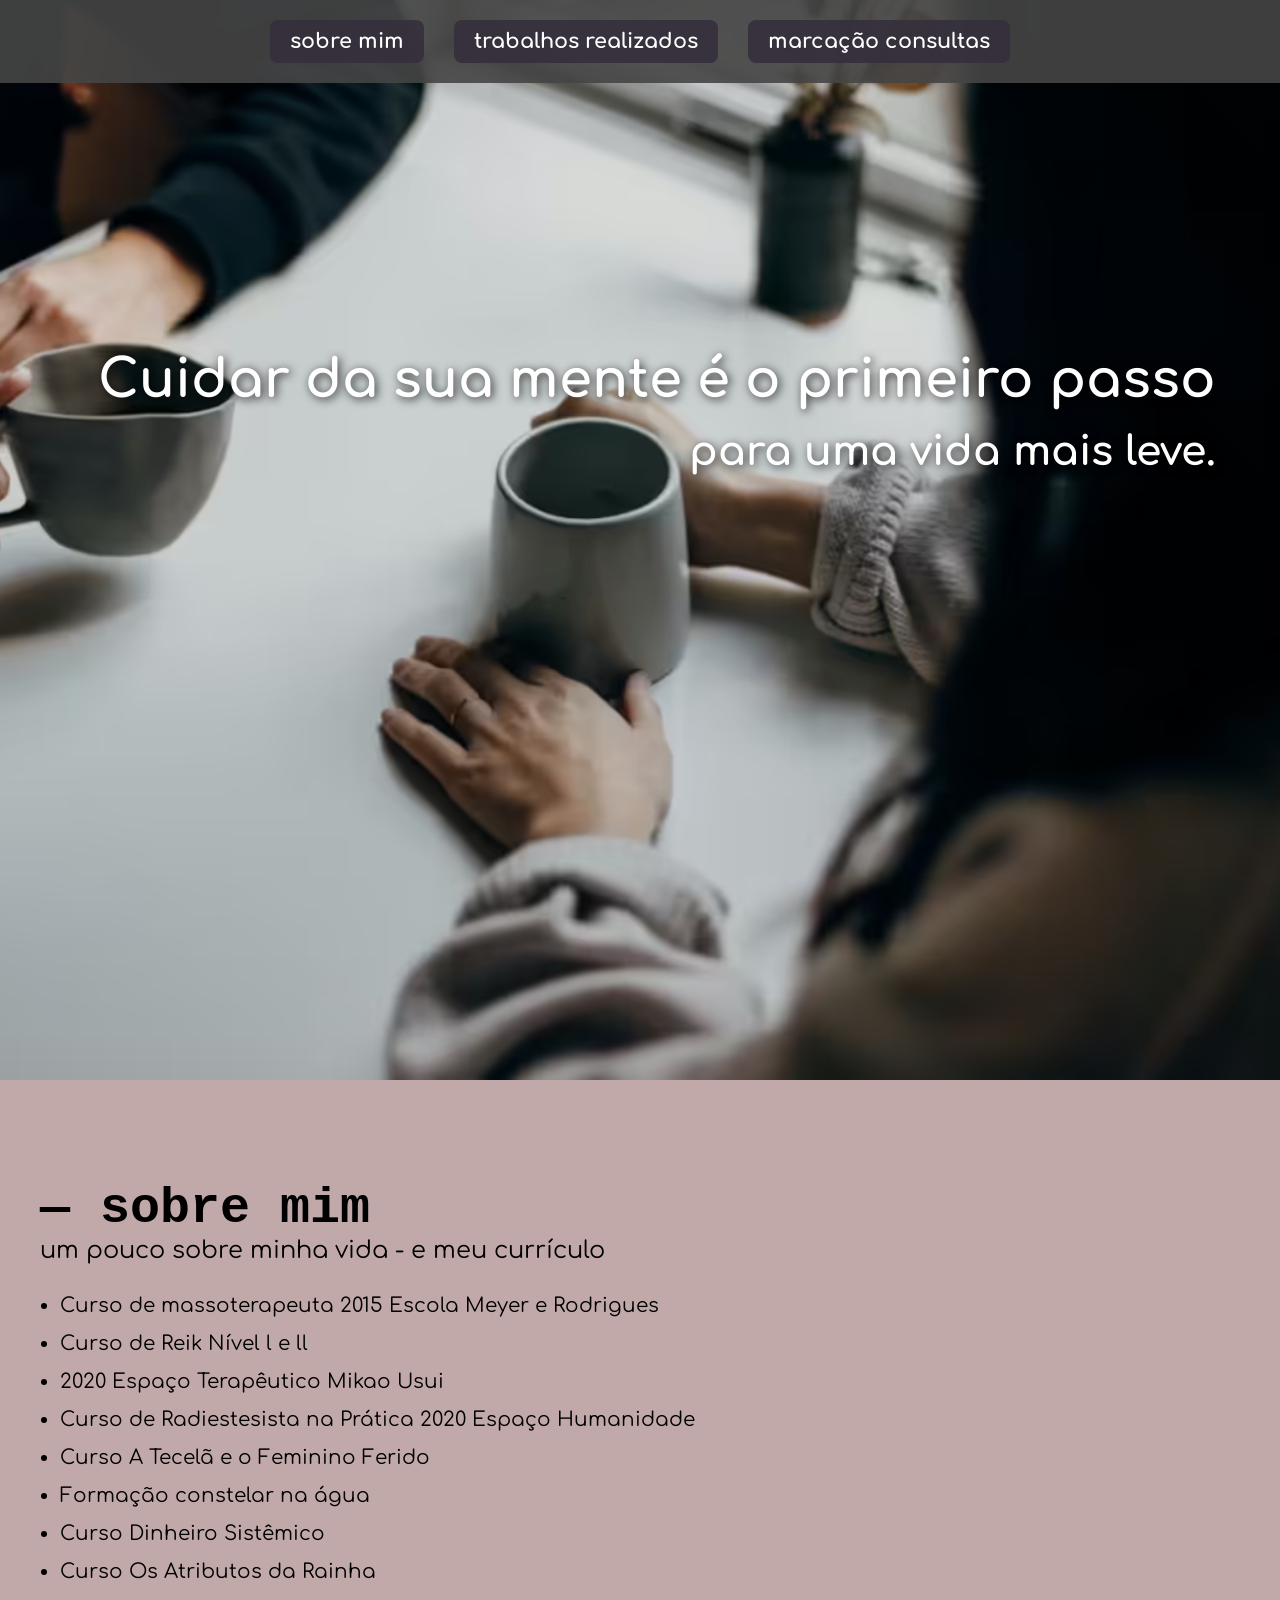
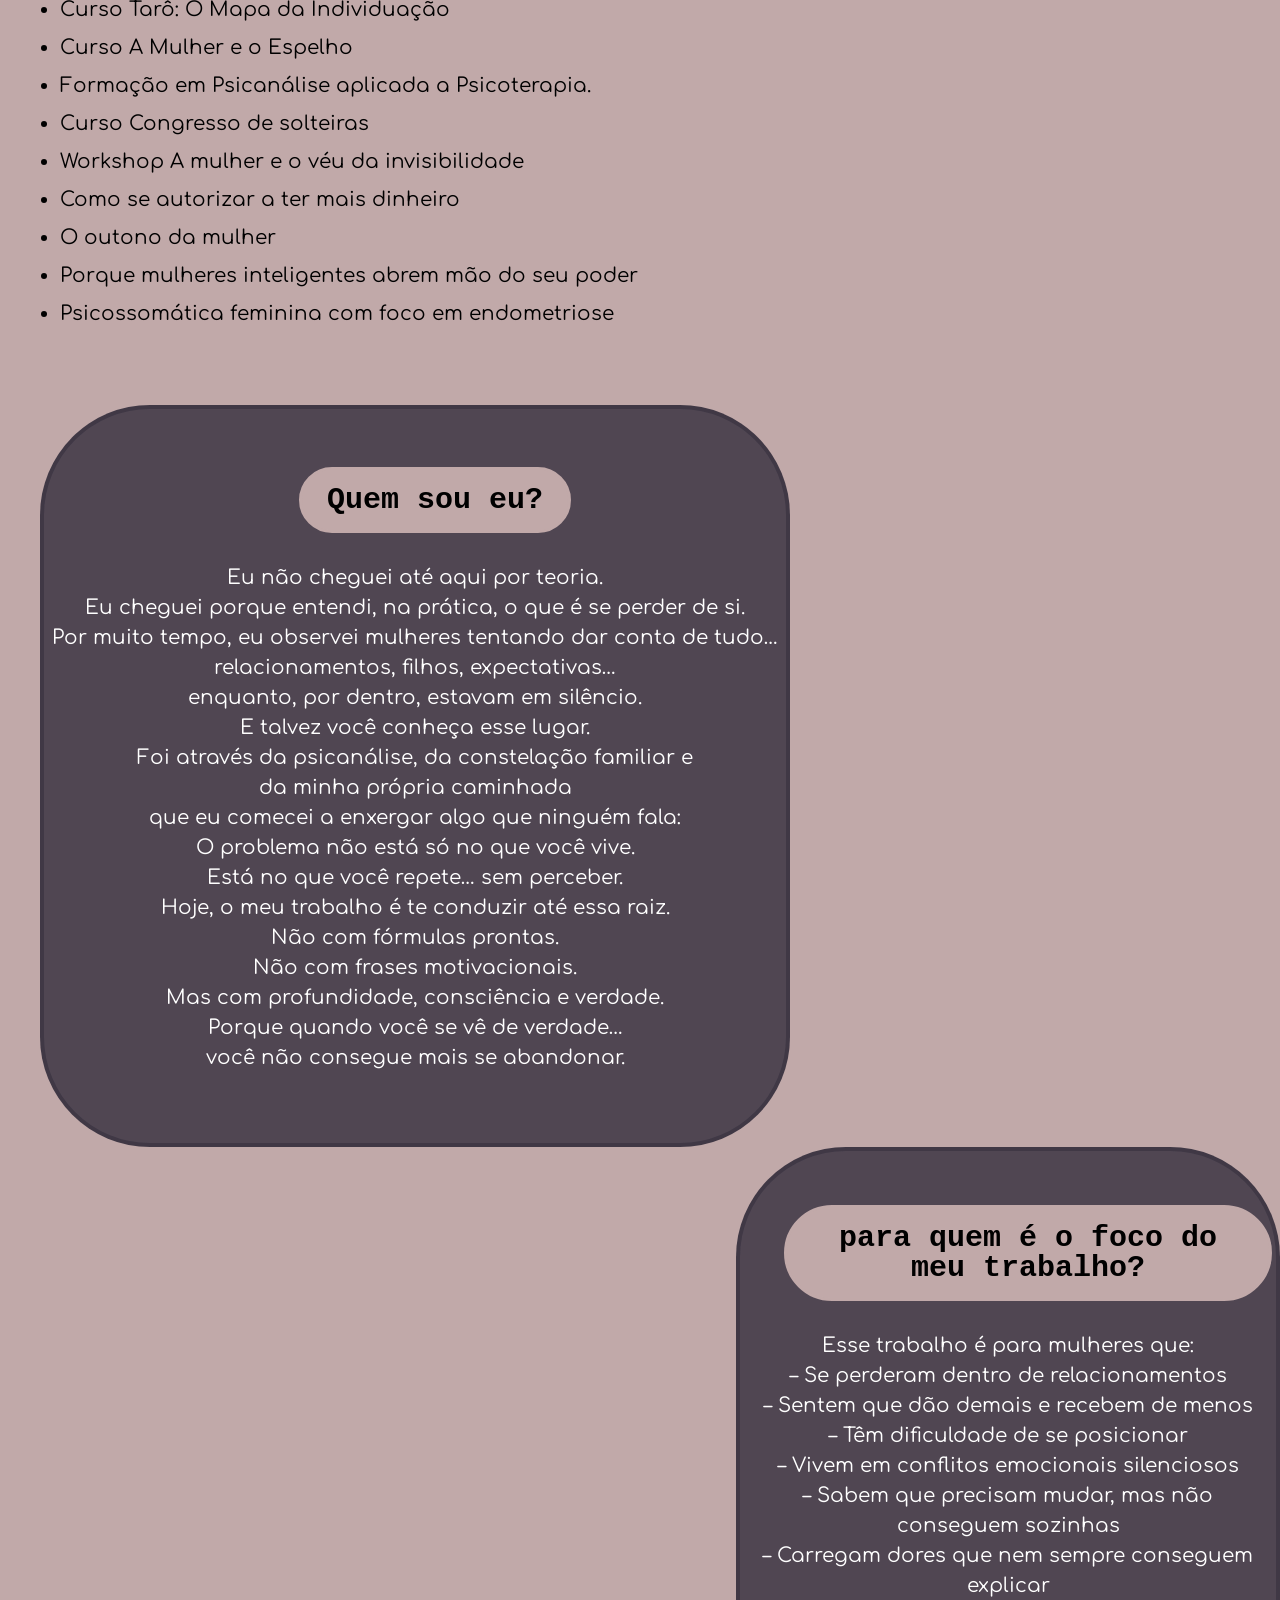
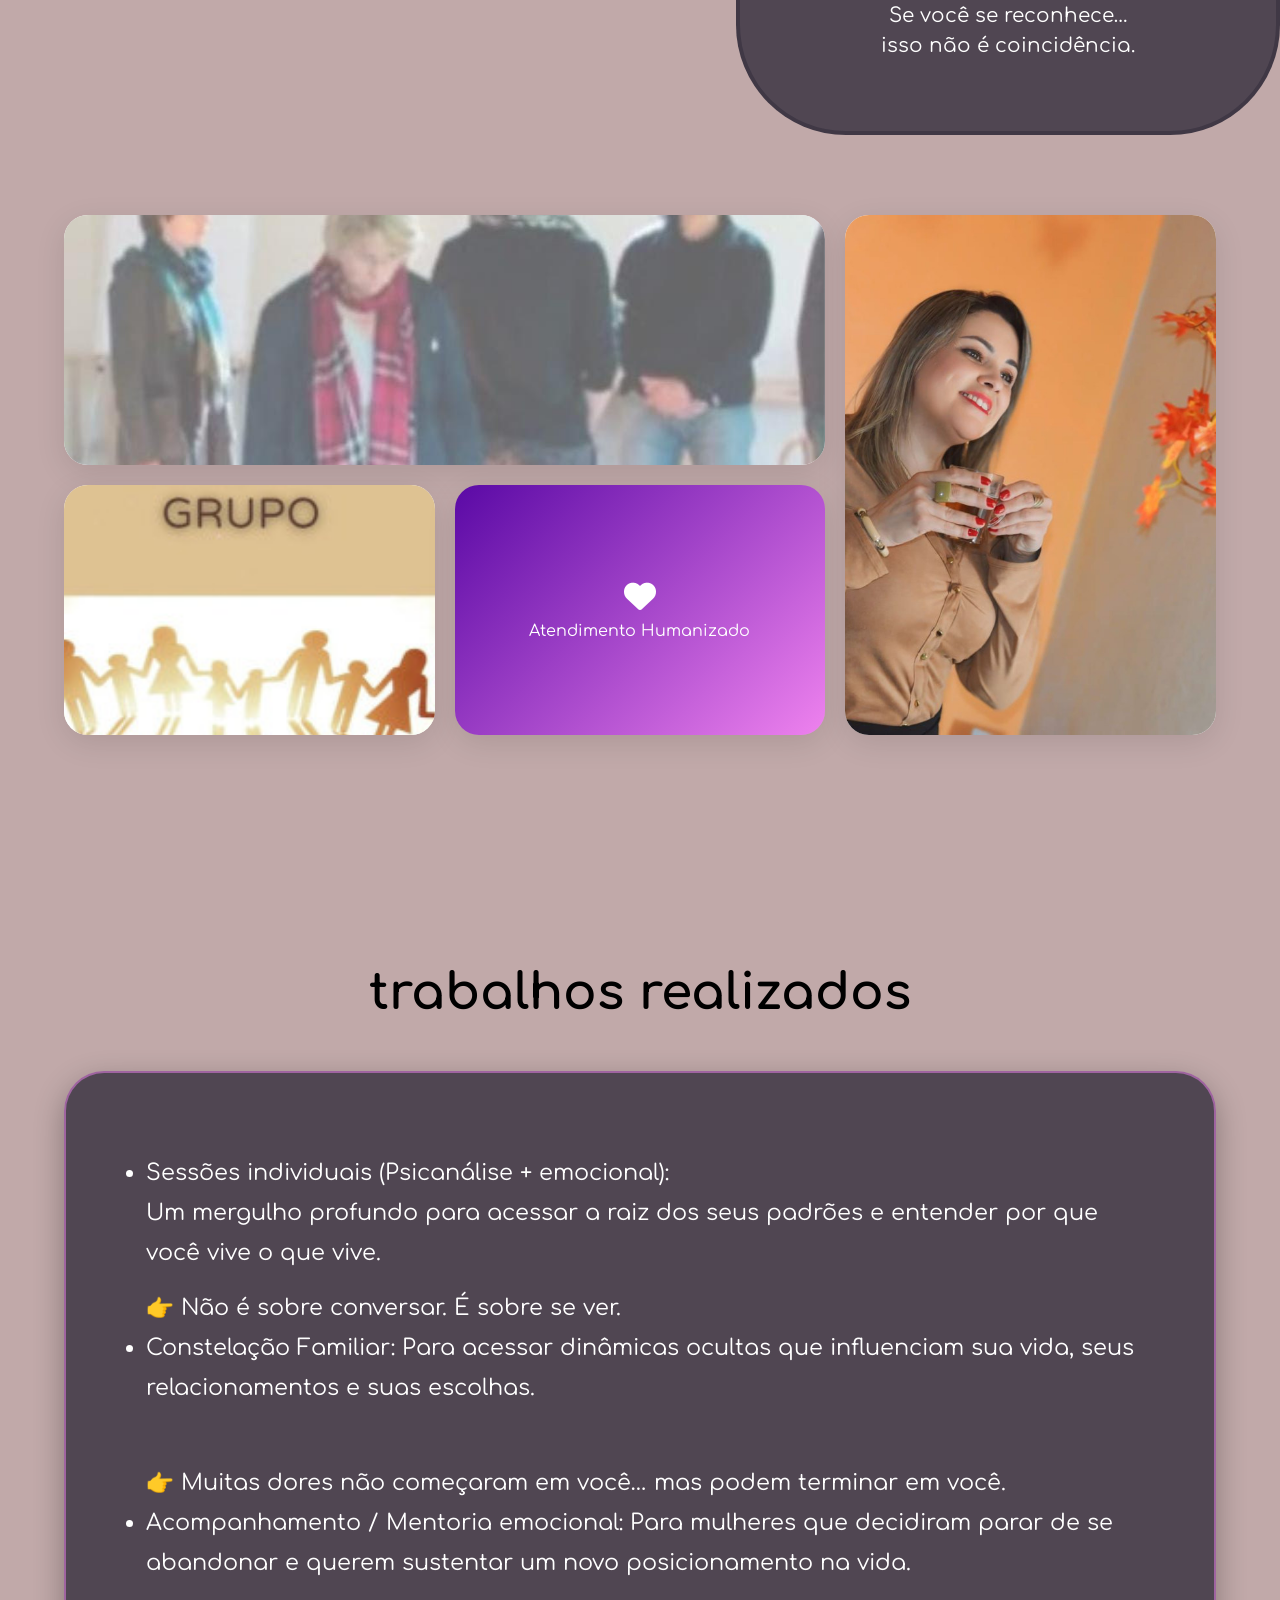
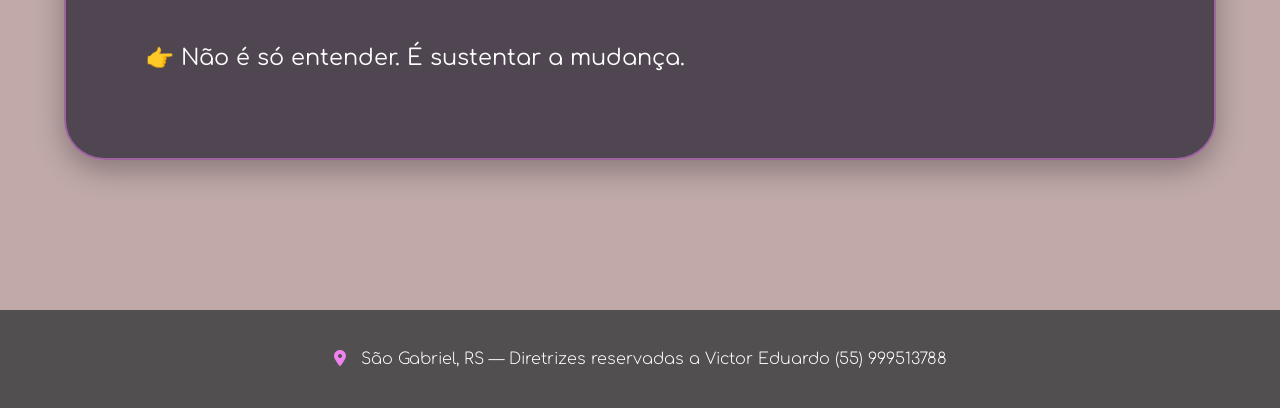
<file: index.html>
<!DOCTYPE html>
<html lang="pt-br">
<head>
    <meta charset="UTF-8">
    <meta name="viewport" content="width=device-width, initial-scale=1.0">
    <link rel="stylesheet" href="style1.css">
    <title>Terapeuta</title>
    <link href="https://fonts.googleapis.com/css2?family=Playfair+Display:ital,wght@0,400..900;1,400..900&display=swap" rel="stylesheet">
   <link href="https://fonts.googleapis.com/css2?family=Comfortaa:wght@300;700&display=swap" rel="stylesheet">
   <link href = 'https://fonts.google.com/specimen/Roboto+Condensed?categoryFilters=Technology:%2FTechnology%2FVariable' rel='stylesheet'>
   <link rel="stylesheet" href="https://cdnjs.cloudflare.com/ajax/libs/font-awesome/6.5.1/css/all.min.css">
   <link href="https://fonts.googleapis.com/css2?family=Montserrat:wght@300;400;700&display=swap" rel="stylesheet">
</head>
<body>
    <div class ='hero'</div>
        <header class="meu-cabeçalho">
            <div class= 'container'>
                <a href="#botao1"><h1>sobre mim</h1></a>
                <a href='#botao2'><h1>trabalhos realizados</h1></a>
                <a href="https://api.whatsapp.com/send?phone=5555999220671"><h1>marcação consultas</h1></a>
            </div>
        </header>
         <main>
        <div class="conteudo-hero">
            <h2>Cuidar da sua mente é o primeiro passo </h2>
        </div>
    
        <div class ='conteudo-2'>
            <h2>para uma vida mais leve.</h2>
        </div>
    </main>
    </div>
    
    <section id="botao1">
        <div class="lista-curriculo2">
            <h3> — sobre mim</h3>
            <P>um pouco sobre minha vida - e meu currículo <br>
            </P>
            <ul class="lista-curriculo">
                <li>Curso de massoterapeuta 2015 Escola Meyer e Rodrigues</li>
                <li>Curso de Reik Nível l e ll </li>
                <li>2020 Espaço Terapêutico Mikao Usui</li>
                <li>Curso de Radiestesista na Prática 2020 Espaço Humanidade</li> 
                <li>Curso A Tecelã e o Feminino Ferido</li> 
                <li>Formação constelar na água</li> 
                <li>Curso Dinheiro Sistêmico</li> 
                <li>Curso Os Atributos da Rainha</li> 
                <li>Curso Tarô: O Mapa da Individuação</li> 
                <li>Curso A Mulher e o Espelho</li> 
                <li>Formação em Psicanálise aplicada a Psicoterapia.</li>
                <li>Curso Congresso de solteiras</li>
                <li>Workshop A mulher e o véu da invisibilidade</li> 
                <li>Como se autorizar a ter mais dinheiro</li> 
                <li>O outono da mulher</li> 
                <li>Porque mulheres inteligentes abrem mão do seu poder</li>
                <li>Psicossomática feminina com foco em endometriose</li>
            </ul>
            <P class="sobre-mae">

            </P>
        </div>
</section>

<div class="divmaior">
    <div class="baloes-sobre">
        <h3 class="balao1"> Quem sou eu?</h3>
        <p class="balao12">Eu não cheguei até aqui por teoria. <br>
Eu cheguei porque entendi, na prática, o que é se perder de si. <br>
Por muito tempo, eu observei mulheres tentando dar conta de tudo… <br>
relacionamentos, filhos, expectativas… <br>
enquanto, por dentro, estavam em silêncio. <br>
E talvez você conheça esse lugar. <br>
Foi através da psicanálise, da constelação familiar e <br> da minha própria caminhada <br>que eu comecei a enxergar algo que ninguém fala: <br>
O problema não está só no que você vive. <br>
Está no que você repete… sem perceber. <br>
Hoje, o meu trabalho é te conduzir até essa raiz. <br>
Não com fórmulas prontas. <br>
Não com frases motivacionais. <br>
Mas com profundidade, consciência e verdade. <br>
Porque quando você se vê de verdade… <br>
você não consegue mais se abandonar. </p>
    </div>
    
</div>

<div class="baloes-sobre2">
    <h3 class="balao2">para quem é o foco do meu trabalho?</h3>
    <p class="balao123">Esse trabalho é para mulheres que: <br>
– Se perderam dentro de relacionamentos <br>
– Sentem que dão demais e recebem de menos <br>
– Têm dificuldade de se posicionar <br>
– Vivem em conflitos emocionais silenciosos <br>
– Sabem que precisam mudar, mas não conseguem sozinhas <br>
– Carregam dores que nem sempre conseguem explicar <br>
Se você se reconhece… <br>
isso não é coincidência.</p>
</div>

<section class="bento-container">
    <div class="bento-grid">
        <div class="bento-item foto-larga">
            <img src="familia 800x1200.jpeg " alt="Espaço">
            <div class="bento-tag">Nosso Espaço</div>
        </div>

        <div class="bento-item foto-alta">
            <img src="imagem principal.jpeg" alt="Decoração">
        </div>

        <div class="bento-item">
            <img src="constelação 200x.jpeg" alt="Conforto">
        </div>

        
        <div class="bento-item card-roxo">
            <i class="fas fa-heart"></i>
            <span>Atendimento Humanizado</span>
        </div>
    </div>
</section>

<section id="botao2">
    <h4>trabalhos realizados</h4>
        <div class="outro">
            <div class="trabalho2">
                <P class="texto-baixo">
                    <ul>
                        <li>Sessões individuais (Psicanálise + emocional): <br>
Um mergulho profundo para acessar a raiz dos seus padrões e entender por que você vive o que vive. <br></li>
👉 Não é sobre conversar.
É sobre se ver. <br></li>
<li>Constelação Familiar:
Para acessar dinâmicas ocultas que influenciam sua vida, seus relacionamentos e suas escolhas. </li><br>
👉 Muitas dores não começaram em você…
mas podem terminar em você. <br>
<li>Acompanhamento / Mentoria emocional:
Para mulheres que decidiram parar de se abandonar e querem sustentar um novo posicionamento na vida. </li><br>
👉 Não é só entender.
É sustentar a mudança.</P>
            </div>
        </div>
</section>

<footer class="rodapé">
    <div class="diretrizes">
        <h5><i class="fas fa-map-marker-alt"></i> São Gabriel, RS — Diretrizes reservadas a Victor Eduardo (55) 999513788</h5>
    </div>
</footer>
<script>
    // Força o navegador a ir para o topo (0,0) assim que a página carregar
    window.onload = function() {
        window.scrollTo(0, 0);
    };
</script>

</body>
</html>
</file>
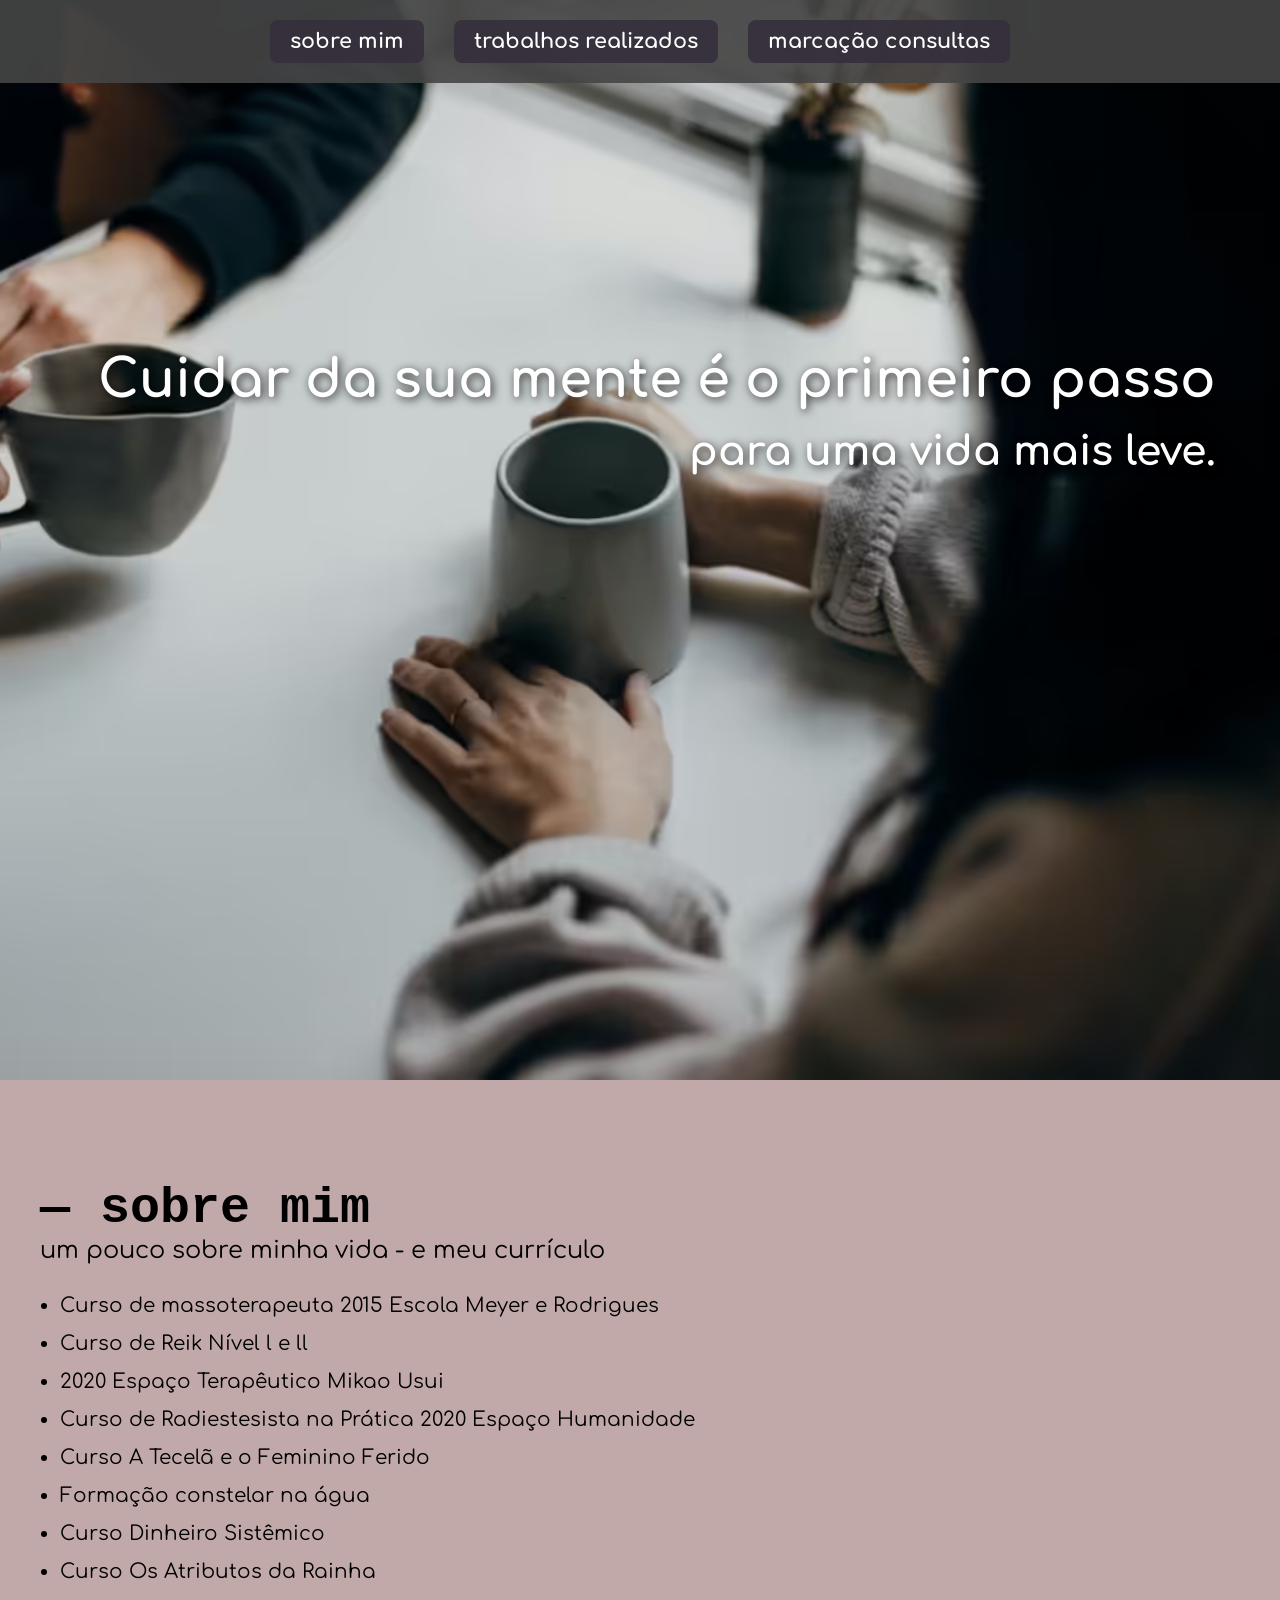
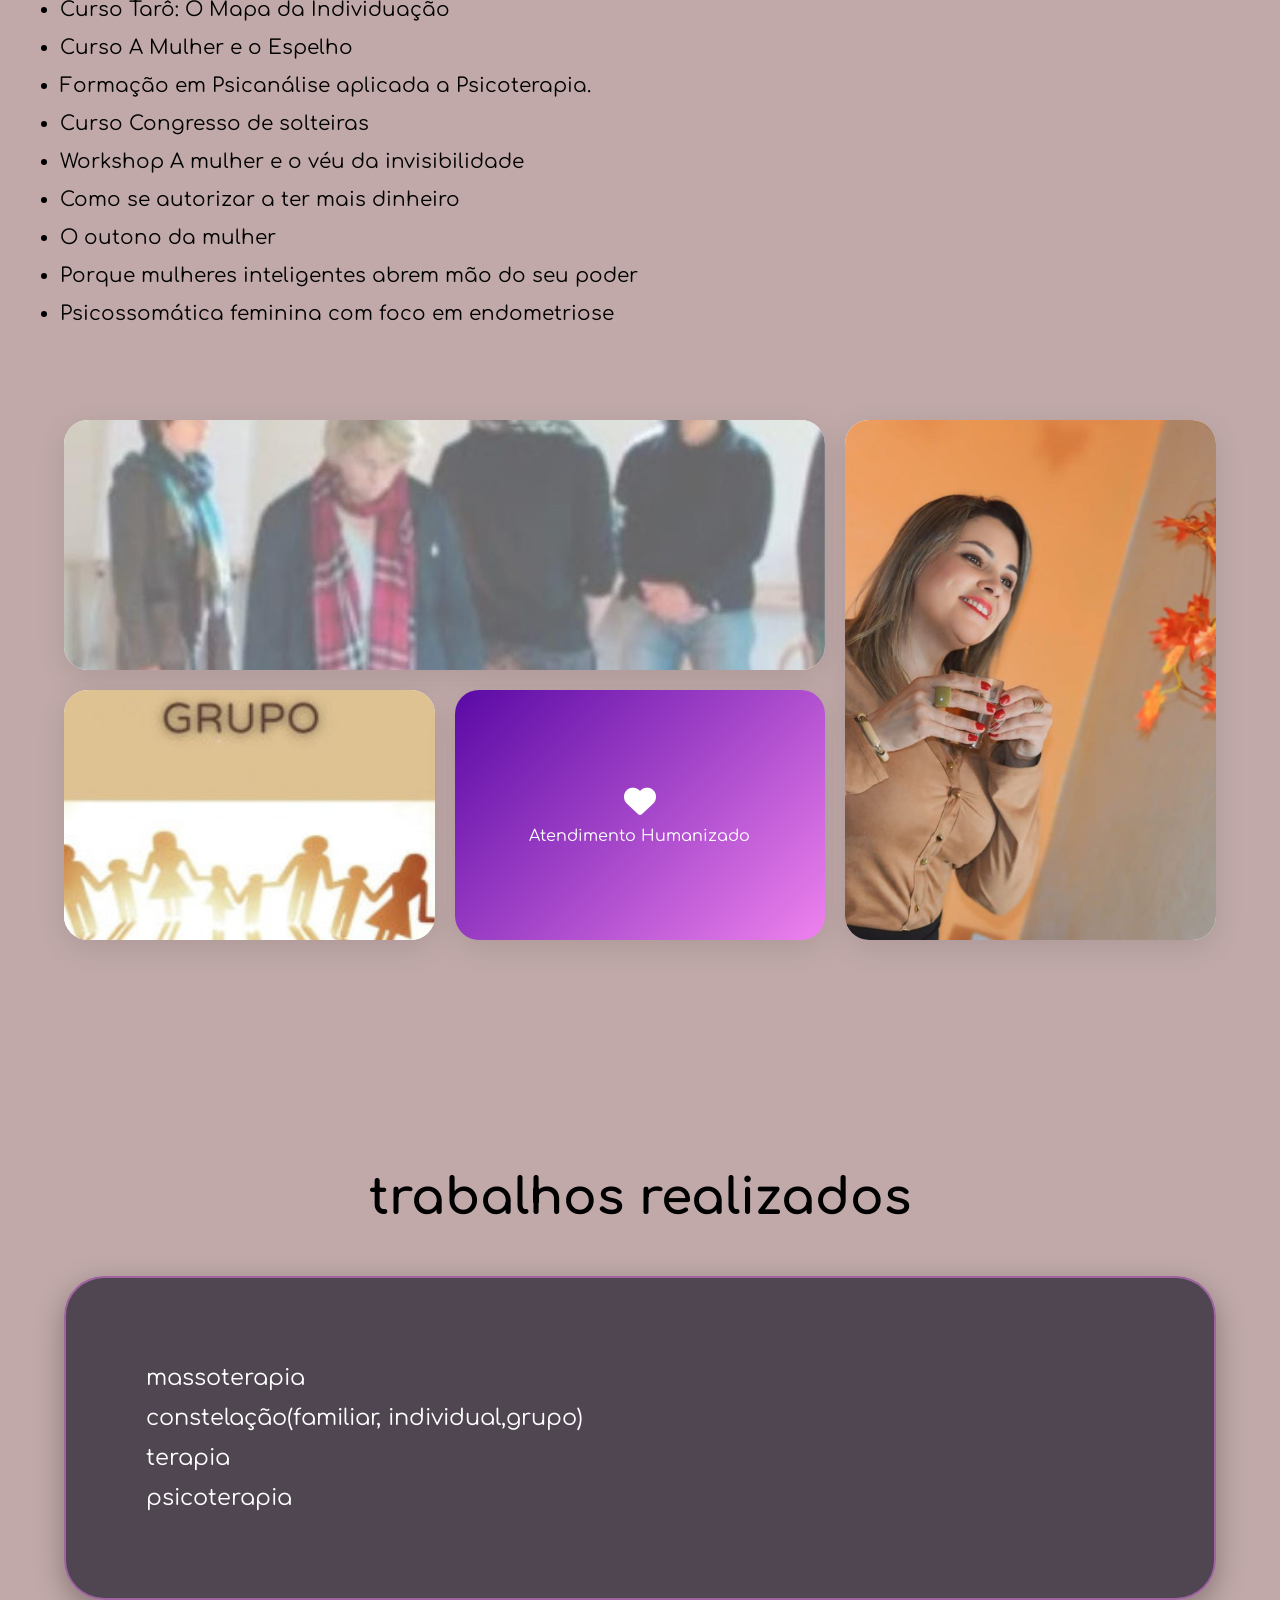
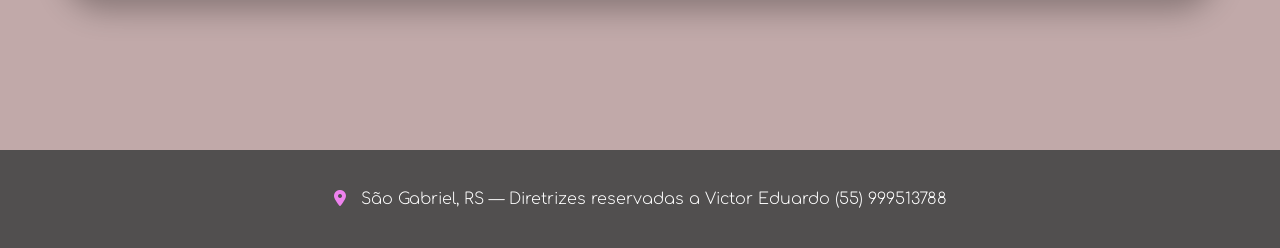
<file: mirian.html>
<!DOCTYPE html>
<html lang="pt-br">
<head>
    <meta charset="UTF-8">
    <meta name="viewport" content="width=device-width, initial-scale=1.0">
    <link rel="stylesheet" href="style1.css">
    <title>Terapeuta</title>
    <link href="https://fonts.googleapis.com/css2?family=Playfair+Display:ital,wght@0,400..900;1,400..900&display=swap" rel="stylesheet">
   <link href="https://fonts.googleapis.com/css2?family=Comfortaa:wght@300;700&display=swap" rel="stylesheet">
   <link href = 'https://fonts.google.com/specimen/Roboto+Condensed?categoryFilters=Technology:%2FTechnology%2FVariable' rel='stylesheet'>
   <link rel="stylesheet" href="https://cdnjs.cloudflare.com/ajax/libs/font-awesome/6.5.1/css/all.min.css">
</head>
<body>
    <div class ='hero'</div>
        <header class="meu-cabeçalho">
            <div class= 'container'>
                <a href="#botao1"><h1>sobre mim</h1></a>
                <a href='#botao2'><h1>trabalhos realizados</h1></a>
                <a href="https://api.whatsapp.com/send?phone=5555999220671"><h1>marcação consultas</h1></a>
            </div>
        </header>
         <main>
        <div class="conteudo-hero">
            <h2>Cuidar da sua mente é o primeiro passo </h2>
        </div>
    
        <div class ='conteudo-2'>
            <h2>para uma vida mais leve.</h2>
        </div>
    </main>
    </div>
    
    <section id="botao1">
        <div class="lista-curriculo2">
            <h3> — sobre mim</h3>
            <P>um pouco sobre minha vida - e meu currículo <br>
            </P>
            <ul class="lista-curriculo">
                <li>Curso de massoterapeuta 2015 Escola Meyer e Rodrigues</li>
                <li>Curso de Reik Nível l e ll </li>
                <li>2020 Espaço Terapêutico Mikao Usui</li>
                <li>Curso de Radiestesista na Prática 2020 Espaço Humanidade</li> 
                <li>Curso A Tecelã e o Feminino Ferido</li> 
                <li>Formação constelar na água</li> 
                <li>Curso Dinheiro Sistêmico</li> 
                <li>Curso Os Atributos da Rainha</li> 
                <li>Curso Tarô: O Mapa da Individuação</li> 
                <li>Curso A Mulher e o Espelho</li> 
                <li>Formação em Psicanálise aplicada a Psicoterapia.</li>
                <li>Curso Congresso de solteiras</li>
                <li>Workshop A mulher e o véu da invisibilidade</li> 
                <li>Como se autorizar a ter mais dinheiro</li> 
                <li>O outono da mulher</li> 
                <li>Porque mulheres inteligentes abrem mão do seu poder</li>
                <li>Psicossomática feminina com foco em endometriose</li>
            </ul>

        </div>
</section>

   <section class="bento-container">
    <div class="bento-grid">
        <div class="bento-item foto-larga">
            <img src="familia 800x1200.jpeg " alt="Espaço">
            <div class="bento-tag">Nosso Espaço</div>
        </div>

        <div class="bento-item foto-alta">
            <img src="imagem principal.jpeg" alt="Decoração">
        </div>

        <div class="bento-item">
            <img src="constelação 200x.jpeg" alt="Conforto">
        </div>

        
        <div class="bento-item card-roxo">
            <i class="fas fa-heart"></i>
            <span>Atendimento Humanizado</span>
        </div>
    </div>
</section>

<section id="botao2">
    <h4>trabalhos realizados</h4>
        <div class="outro">
            <div class="trabalho2">
                <P class="texto-baixo">massoterapia <br>
                constelação(familiar, individual,grupo) <br>
                terapia <br>
                psicoterapia</P>
            </div>
        </div>
</section>

<footer class="rodapé">
    <div class="diretrizes">
        <h5><i class="fas fa-map-marker-alt"></i> São Gabriel, RS — Diretrizes reservadas a Victor Eduardo (55) 999513788</h5>
    </div>
</footer>
<script>
    // Força o navegador a ir para o topo (0,0) assim que a página carregar
    window.onload = function() {
        window.scrollTo(0, 0);
    };
</script>

</body>
</html>
</file>
<file: style1.css>
/* =========================================================
   1. RESET E CONFIGURAÇÕES GERAIS
   ========================================================= */
* {
    margin: 0;
    padding: 0;
    box-sizing: border-box;
}

html {
    scroll-behavior: smooth;
}

body {
    background-color: rgb(193, 169, 169);
    font-family: 'Comfortaa', sans-serif;
    overflow-x: hidden;
}

a {
    text-decoration: none;
    color: inherit;
}

/* =========================================================
   2. CABEÇALHO E MENU (Navegação)
   ========================================================= */
.meu-cabeçalho {
    position: absolute;
    top: 0;
    width: 100%;
    background-color: rgba(69, 69, 69, 0.9);
    padding: 20px;
    z-index: 10;
}

.container {
    display: flex;
    gap: 30px;
    justify-content: center;
    align-items: center;
}

/* Garante que o link não mude o estilo do botão */
.container a {
    text-decoration: none;
    color: inherit;
    display: flex;
}

h1 {
    padding: 10px 20px;
    background-color: rgba(53, 47, 59, 0.9);
    color: white;
    border-radius: 8px;
    cursor: pointer;
    font-size: 1.3rem;
    transition: 0.3s;
    text-align: center;
    border: none;
}

h1:hover {
    background: linear-gradient(to bottom, #5A09A5, #EE82EE);
    transform: scale(1.05);
}

/* =========================================================
   3. SEÇÃO HERO (Imagem de Fundo e Frases)
   ========================================================= */
.hero {
    background-image: url('imagem\ 1300.avif');
    background-repeat: no-repeat;
    background-size: cover;
    background-position: center;
    min-height: 120vh;
    width: 100%;
    display: flex;
    flex-direction: column;
}

.conteudo-hero, .conteudo-2 {
    width: 90%;
    max-width: 1400px;
    margin-left: auto;
    margin-right: 5%;
    text-align: right;
    color: white;
    text-shadow: 2px 2px 10px rgba(0, 0, 0, 0.8);
}

.conteudo-hero {
    padding-top: 350px;
    font-size: 2.2rem;
    font-weight: 700;
}

.conteudo-2 {
    padding-top: 20px;
    font-size: 1.7rem;
}

/* =========================================================
   4. SOBRE MIM E LISTA DE CURRÍCULO
   ========================================================= */
h3 {
    font-family: 'Courier New', Courier, monospace;
    font-size: 50px;
    margin-left: 40px;
    margin-top: 100px;
}

.lista-curriculo2 p {
    font-size: 24px;
    margin-left: 40px;
    margin-bottom: 20px;
}

.lista-curriculo {
    margin-left: 60px;
    font-size: 20px;
    margin-top: 30px;
}

li {
    margin-bottom: 15px;
}

/* =========================================================
   6. TRABALHOS REALIZADOS (A Bolha Centralizada)
   ========================================================= */
h4 {
    font-size: 50px;
    margin-top: 150px;
    text-align: center;
}

.outro {
    display: flex;
    justify-content: center;
    padding: 50px 0;
}

.trabalho2 {
    background-color: rgba(61, 53, 68, 0.85);
    border-radius: 40px;
    padding: 80px;
    color: white;
    line-height: 2.5rem; /* Espaço elegante entre frases */
    max-width: 1200px;
    width: 90%;
    text-align: left;
    box-shadow: 0 10px 30px rgba(0, 0, 0, 0.3);
    border: 2px solid rgba(238, 130, 238, 0.5);
    font-size: 1.4rem;

}

/* =========================================================
   7. RODAPÉ
   ========================================================= */
.rodapé {
    margin-top: 100px;
    background-color: rgba(69, 69, 69, 0.9);
    color: white;
    padding: 40px 20px;
    text-align: center;
}

h5 {
    font-size: 1rem;
    font-weight: 300;
}

h5 i { margin-right: 10px; color: #EE82EE; }

/* =========================================================
   8. RESPONSIVIDADE (Ajustes para Celular)
   ========================================================= */
@media (max-width: 768px) {
    .meu-cabeçalho {
        position: relative;
        padding: 15px;
    }

    .container {
        flex-direction: column;
        gap: 10px;
    }

    h1 {
        width: 100%;
        font-size: 1.1rem;
    }

    .hero {
        min-height: 90vh;
    }

    .conteudo-hero {
        padding-top: 80px;
        font-size: 1.6rem;
        text-align: center;
        margin-right: 0;
    }

    .conteudo-2 {
        font-size: 1.2rem;
        text-align: center;
        margin-right: 0;
        padding-right: 0;
    }

    h3 { font-size: 32px; text-align: center; margin-left: 0; }
    
    .lista-curriculo { margin-left: 20px; font-size: 16px; }

    .bento-grid { grid-template-columns: 1fr; }
    .foto-larga, .foto-alta { grid-column: span 1; grid-row: span 1; }

    .trabalho2 {
        font-size: 1.3rem;
        padding: 30px 20px;
        line-height: 2rem;
    }
    
    h4 { font-size: 32px; margin-top: 80px; }
}

.balao12{
    margin-top: 30px;
    font-weight: 200px;
}

.baloes-sobre2{

    font-size: 20px;
    background-color: rgba(61, 53, 68, 0.85);
    border: 4px solid rgba(61, 53, 68, 0.85);
    color: white;
    padding: 4px;
    padding-bottom: 70px;
    justify-content: center;
    width: fit-content;
    text-align: center;
    margin-left: 46rem;
    border-radius: 110px; 
    text-align: center;
    line-height: 30px;
}

.balao2{

    font-weight: 400px;
    border: 3px solid rgb(193, 169, 169);
    background-color: rgb(193, 169, 169);
    color: black;
    border-radius: 50px;
    padding: 15px 25px;
    display: inline-block;
    margin-top: 50px;
    font-size: 30px;
    
}

.balao123{
    margin-top: 30px;
    font-weight: 200px;
}
.baloes-sobre{
    font-size: 20px;
    background-color: rgba(61, 53, 68, 0.85);
    border: 4px solid rgba(61, 53, 68, 0.85);
    color: white;
    padding: 8px;
    padding-bottom: 70px;
    justify-content: center;
    width: fit-content;
    text-align: center;
    margin-top: 80px;
    margin-left: 40px;
    border-radius: 110px;
    text-align: center;
    line-height: 30px;
}

.balao1{
     font-weight: 400px;
    border: 3px solid rgb(193, 169, 169);
    background-color: rgb(193, 169, 169);
    color: black;
    border-radius: 50px;
    padding: 15px 25px;
    display: inline-block;
    margin-top: 50px;
    font-size: 30px;
}

/* =========================================================
   5. BENTO GRID (Galeria de Fotos)
   ========================================================= */
.bento-container {
    padding: 80px 5%;
}

.bento-grid {
    display: grid;
    grid-template-columns: repeat(auto-fit, minmax(280px, 1fr));
    grid-auto-rows: 250px;
    gap: 20px;
}

.bento-item {
    background: white;
    border-radius: 24px;
    overflow: hidden;
    position: relative;
    box-shadow: 0 8px 30px rgba(0,0,0,0.1);
    transition: 0.3s;
}

.bento-item img {
    width: 100%;
    height: 100%;
    object-fit: cover;
}

.foto-larga { grid-column: span 2; }
.foto-alta { grid-row: span 2; }

.card-roxo {
    background: linear-gradient(135deg, #5A09A5, #EE82EE);
    color: white;
    display: flex;
    flex-direction: column;
    align-items: center;
    justify-content: center;
    padding: 20px;
    text-align: center;
}

.card-roxo i { font-size: 2rem; margin-bottom: 10px; }

/* =========================================================
   8. RESPONSIVIDADE (Ajustes para Tablets e Celulares)
   ========================================================= */

/* Tablets (Telas até 1024px) */
@media (max-width: 1024px) {
    .baloes-sobre2 {
        margin-left: auto; /* Alinha à direita sem quebrar a tela */
        margin-right: 20px;
        max-width: 80%;    /* Garante que não ocupe a largura toda */
    }
    
    .trabalho2 {
        padding: 40px;
        font-size: 1.2rem;
    }
}

/* Celulares (Telas até 768px) */
@media (max-width: 768px) {
    /* Ajustes Gerais */
    body {
        overflow-x: hidden; /* Garante que nada escape para os lados */
    }

    /* Menu */
    .container {
        flex-direction: column;
        gap: 10px;
    }

    h1 {
        width: 100%;
        font-size: 1.1rem;
    }

    /* Seção Hero */
    .hero {
        min-height: 80vh;
    }

    .conteudo-hero {
        padding-top: 100px;
        font-size: 1.6rem;
        text-align: center;
        margin-right: 0;
    }

    .conteudo-2 {
        font-size: 1.2rem;
        text-align: center;
        margin-right: 0;
        padding: 0 10px;
    }

    /* BALÕES (A parte principal que você criou) */
    .baloes-sobre, .baloes-sobre2 {
        margin-left: 5% !important;
        margin-right: 5% !important;
        width: 90% !important; /* Faz o balão ocupar quase a tela toda */
        border-radius: 40px;   /* Diminui o arredondamento para caber melhor */
        padding-bottom: 30px;
        font-size: 18px;
    }

    .balao1, .balao2 {
        font-size: 22px;       /* Diminui o texto para não ficar gigante no celular */
        margin-top: 20px;
        width: 100%;
        text-align: center;
    }

    /* Bento Grid */
    .bento-grid {
        grid-template-columns: 1fr; /* Uma foto por linha */
        grid-auto-rows: 200px;
    }

    .foto-larga, .foto-alta {
        grid-column: span 1;
        grid-row: span 1;
    }

    /* Bolha de Trabalhos Realizados */
    .trabalho2 {
        width: 95%;
        padding: 30px 15px;
        font-size: 1.1rem;
        line-height: 2rem;
        text-align: center;
    }

    h3, h4 {
        font-size: 28px;
        text-align: center;
        margin-left: 0;
    }

    .lista-curriculo {
        margin-left: 20px;
        font-size: 16px;
    }
</file>
